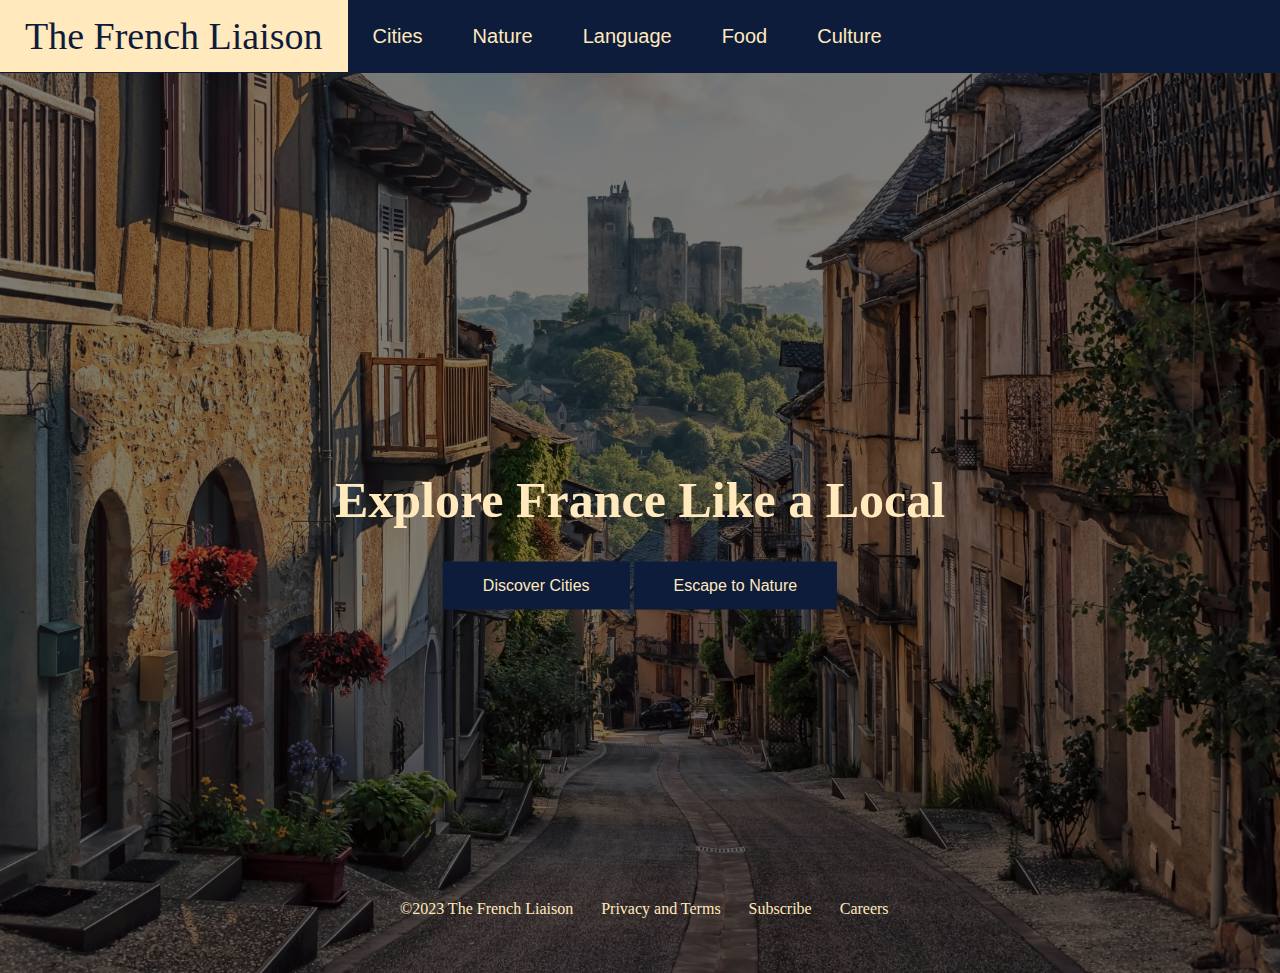
<file: index.html>
<!DOCTYPE html>
<html>
<head>
<meta name="viewport" content="width=device-width, initial-scale=1">
  <title>The French Liaison</title>
    <style>
      .topnav {
        overflow: hidden;
        background-color:#0E1C3C;
      }

      .topnav a {
        float: left;
        color: #FFE9BD;
        text-align: center;
        padding: 14px 25px;
        text-decoration: none;
        font-size: 20px;
      }


      .topnav a:hover {
        background-color: #FFE9BD;
        color:#0E1C3C ;
      }

      .topnav a.active {
        background-color: #0E1C3C;
        color: #FFE9BD;
      }

      body, html {
        height: 100%;
        margin: 0;
        font-family: Georgia, Times, 'Times New Roman', serif;
      }

      .hero-image {
        background-image: linear-gradient(rgba(0, 0, 0, 0.5), rgba(0, 0, 0, 0.5)), url("./assests/images/castlestreet.jpeg");
        height: 100%;
        background-position: center;
        background-repeat: no-repeat;
        background-size: cover;
        position: relative;
      }

      .hero-text {
        text-align: center;
        position: absolute;
        top: 50%;
        left: 50%;
        transform: translate(-50%, -50%);
        color: #FFE9BD;
      }

      .hero-text button {
        border: none;
        outline: 0;
        display: inline-block;
        padding: 15px 40px;
        color: #FFE9BD;
        background-color: #0E1C3C;
        text-align: center;
        cursor: pointer;
      }

      .hero-text button:hover {
        background-color: #FFE9BD;
        color: #0E1C3C;
      }

      .footer {
        text-align: center;
        position: absolute;
        display: inline-block;
        top: 100%;
        left: 25%;
        color: #FFE9BD;    
      }
  </style>
</head>
<body>
    <div class="topnav">
      <a class=".text-logo" style="font-size: 38px; font-family: Georgia, 'Times New Roman', Times, serif;" href="index.html">The French Liaison</a>
			<a href="cities.html" style="padding: 25px; font-family:  Verdana, Geneva, Tahoma, sans-serif;">Cities</a>
			<a href="nature.html" style="padding: 25px; font-family: Verdana, Geneva, Tahoma, sans-serif;">Nature</a>
			<a href="language.html"style= "padding: 25px; font-family: Verdana, Geneva, Tahoma, sans-serif;" >Language</a>
			<a href="food.html"style= "padding: 25px; font-family: Verdana, Geneva, Tahoma, sans-serif;" >Food</a>
			<a href="culture.html"style= "padding: 25px; font-family: Verdana, Geneva, Tahoma, sans-serif;" >Culture</a>
    </div>

<div class="hero-image">
  <div class="hero-text">
    <h1 style="font-size:50px">Explore France Like a Local</h1>
    <button href="/cities.html" style="font-size:16px"> Discover Cities</button>
    <button href="/nature.html" style="font-size:16px">Escape to Nature</button>
  </div>
</div>
  <footer class="footer" style="padding-left: 80px;" >©2023 The French Liaison &nbsp;&nbsp;&nbsp;&nbsp;&nbsp; Privacy and Terms &nbsp;&nbsp;&nbsp;&nbsp;&nbsp; Subscribe &nbsp;&nbsp;&nbsp;&nbsp;&nbsp; Careers</footer>  
</body>
</html>
</file>
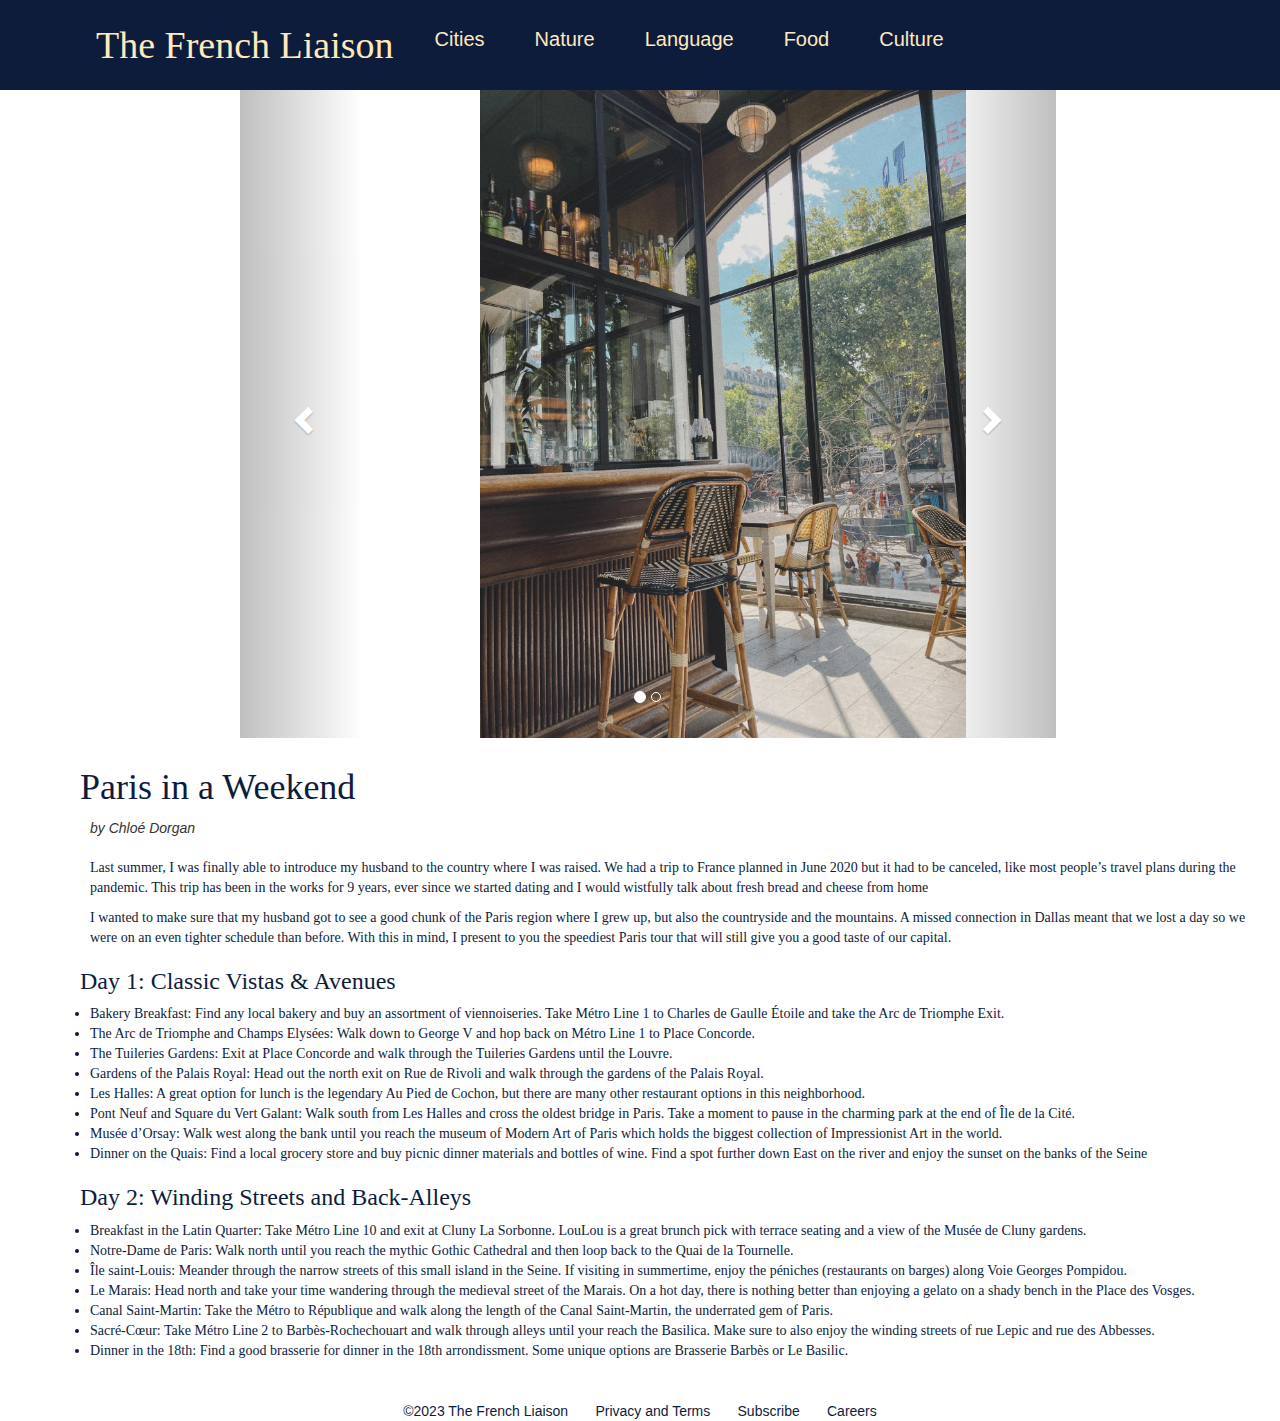
<file: cities.html>
<!DOCTYPE html>
<html>
	<head>
		<link rel="stylesheet" href="styles.css">
		<meta name="viewport" content="width=device-width, initial-scale=1"> 
		<style>
			div {
			  background-color: white;
			  padding-right: 30px;
			  padding-left: 80px;
			}

			.footer {
        text-align: center;
        padding-top: 30px;
		    top: 120%;
        left: 50%;
        color: #0E1C3C;    
      }

      .carousel-area {
        margin-left: 200px;
      }

      
      
			</style>
		<title>Cities</title>
        <link rel="stylesheet" href="https://maxcdn.bootstrapcdn.com/bootstrap/3.4.1/css/bootstrap.min.css" />
        <style>
          div.carousel-area {
            width: 70%;
            padding: 0px 40px 0px 40px;
          }
        </style>
	</head>
	<body>
		<div class="topnav">
      <a class=".text-logo" style="font-size: 38px; font-family: Georgia, 'Times New Roman', Times, serif;" href="index.html">The French Liaison</a>
			<a href="cities.html" style="padding: 25px; font-family:  Verdana, Geneva, Tahoma, sans-serif;">Cities</a>
			<a href="nature.html" style="padding: 25px; font-family: Verdana, Geneva, Tahoma, sans-serif;">Nature</a>
			<a href="language.html"style= "padding: 25px; font-family: Verdana, Geneva, Tahoma, sans-serif;" >Language</a>
			<a href="food.html"style= "padding: 25px; font-family: Verdana, Geneva, Tahoma, sans-serif;" >Food</a>
			<a href="culture.html"style= "padding: 25px; font-family: Verdana, Geneva, Tahoma, sans-serif;" >Culture</a>
		  </div>
	
	<body>
        <div class="carousel-area">
            <div id="myCarousel" class="carousel slide" data-ride="carousel">
              <!-- Indicators -->
              <ol class="carousel-indicators">
                <li data-target="#myCarousel" data-slide-to="0" class="active"></li>
                <!-- add more carousel indicators here -->
                <li data-target="#myCarousel" data-slide-to="1"></li>
              </ol>
      
              <!-- Wrapper for slides -->
              <div class="carousel-inner">
                <div class="item active">
                  <img src="./assests/images/cafe.JPG" alt="Cafe" style="width: 100%" />
                </div>
                <!-- add more carousel items here -->
                <div class="item">
                  <img src="./assests/images/stgermain.JPG" alt="StGermain" style="width: 100%" />
                </div>

                <div class="item">
                    <img src="./assests/images/cheese.JPG" alt="cheese" style="width: 100%" />
                  </div>
      
              </div>
      
              <!-- Left and right controls -->
              <a class="left carousel-control" href="#myCarousel" data-slide="prev">
                <span class="glyphicon glyphicon-chevron-left"></span>
                <span class="sr-only">Previous</span>
              </a>
              <a class="right carousel-control" href="#myCarousel" data-slide="next">
                <span class="glyphicon glyphicon-chevron-right"></span>
                <span class="sr-only">Next</span>
              </a>
            </div>
          </div>
      
          <script type="text/JavaScript" src="https://ajax.googleapis.com/ajax/libs/jquery/3.5.1/jquery.min.js"></script>
          <script type="text/JavaScript" src="https://maxcdn.bootstrapcdn.com/bootstrap/3.4.1/js/bootstrap.min.js"></script>
		<article>
	  	<div>
			
			<h1 style="padding-top: 10px; font-family: Georgia, 'Times New Roman', Times, serif; color:#0E1C3C"> Paris in a Weekend </h1> <i style="padding-left: 10px;"> by Chloé Dorgan</i> 
			<p style="padding-top: 20px; padding-left:10px;font-family: Georgia, 'Times New Roman', Times, serif; color:#0E1C3C">
                Last summer, I was finally able to introduce my husband to the country where I was raised. We had a trip to France planned in June 2020 but it had to be canceled, like most people’s travel plans during the pandemic. This trip has been in the works for 9 years, ever since we started dating and I would wistfully talk about fresh bread and cheese from home
			</p>
            <p style="padding-left:10px; font-family: Georgia, 'Times New Roman', Times, serif; color:#0E1C3C">
                I wanted to make sure that my husband got to see a good chunk of the Paris region where I grew up, but also the countryside and the mountains. A missed connection in Dallas meant that we lost a day so we were on an even tighter schedule than before. With this in mind, I present to you the speediest Paris tour that will still give you a good taste of our capital.				
            </p>
			<h3 style="font-family: Georgia, 'Times New Roman', Times, serif; color:#0E1C3C"> Day 1: Classic Vistas & Avenues</h3>
            <ul style="padding-left:10px; font-family: Georgia, 'Times New Roman', Times, serif; color:#0E1C3C">
                <li>Bakery Breakfast: 
                    Find any local bakery and buy an assortment of viennoiseries. Take Métro Line 1 to Charles de Gaulle Étoile and take the Arc de Triomphe Exit.
                </li>
                <li>The Arc de Triomphe and Champs Elysées: 
                    Walk down to George V and hop back on Métro Line 1 to Place Concorde.
                </li>
                <li>The Tuileries Gardens:
                    Exit at Place Concorde and walk through the Tuileries Gardens until the Louvre.
                </li>
                <li> Gardens of the Palais Royal:
                    Head out the north exit on Rue de Rivoli and walk through the gardens of the Palais Royal.
                </li>
                <li> Les Halles:
                A great option for lunch is the legendary Au Pied de Cochon, but there are many other restaurant options in this neighborhood.
                </li>
                <li>Pont Neuf and Square du Vert Galant:
                Walk south from Les Halles and cross the oldest bridge in Paris. Take a moment to pause in the charming park at the end of Île de la Cité.
                </li>
                <li>Musée d’Orsay:
                Walk west along the bank until you reach the museum of Modern Art of Paris which holds the biggest collection of Impressionist Art in the world.
                </li>
                <li>Dinner on the Quais:
                Find a local grocery store and buy picnic dinner materials and bottles of wine. Find a spot further down East on the river and enjoy the sunset on the banks of the Seine
                </li>
            </ul>
      <h3 style="font-family: Georgia, 'Times New Roman', Times, serif; color:#0E1C3C">Day 2: Winding Streets and Back-Alleys</h3>
            <ul style="padding-left:10px; font-family: Georgia, 'Times New Roman', Times, serif; color:#0E1C3C">
                <li>Breakfast in the Latin Quarter:
                    Take Métro Line 10 and exit at Cluny La Sorbonne. LouLou is a great brunch pick with terrace seating and a view of the Musée de Cluny gardens.
                </li>
                <li>Notre-Dame de Paris:
                    Walk north until you reach the mythic Gothic Cathedral and then loop back to the Quai de la Tournelle.
                </li>
                <li>Île saint-Louis: 
                    Meander through the narrow streets of this small island in the Seine. If visiting in summertime, enjoy the péniches (restaurants on barges) along Voie Georges Pompidou.
                </li>
                <li> Le Marais:
                    Head north and take your time wandering through the medieval street of the Marais. On a hot day, there is nothing better than enjoying a gelato on a shady bench in the Place des Vosges.
                </li>
                <li> Canal Saint-Martin:
                    Take the Métro to République and walk along the length of the Canal Saint-Martin, the underrated gem of Paris.
                </li>
                <li>Sacré-Cœur:
                    Take Métro Line 2 to Barbès-Rochechouart and walk through alleys until your reach the Basilica. Make sure to also enjoy the winding streets of rue Lepic and rue des Abbesses.
                </li>
                <li>Dinner in the 18th:
                    Find a good brasserie for dinner in the 18th arrondissment. Some unique options are Brasserie Barbès or Le Basilic.
                </li>
            </ul>
        </div>
		  <footer class="footer"> ©2023 The French Liaison &nbsp;&nbsp;&nbsp;&nbsp;&nbsp; Privacy and Terms &nbsp;&nbsp;&nbsp;&nbsp;&nbsp; Subscribe &nbsp;&nbsp;&nbsp;&nbsp;&nbsp; Careers</footer>
		</body>
</html>
</file>
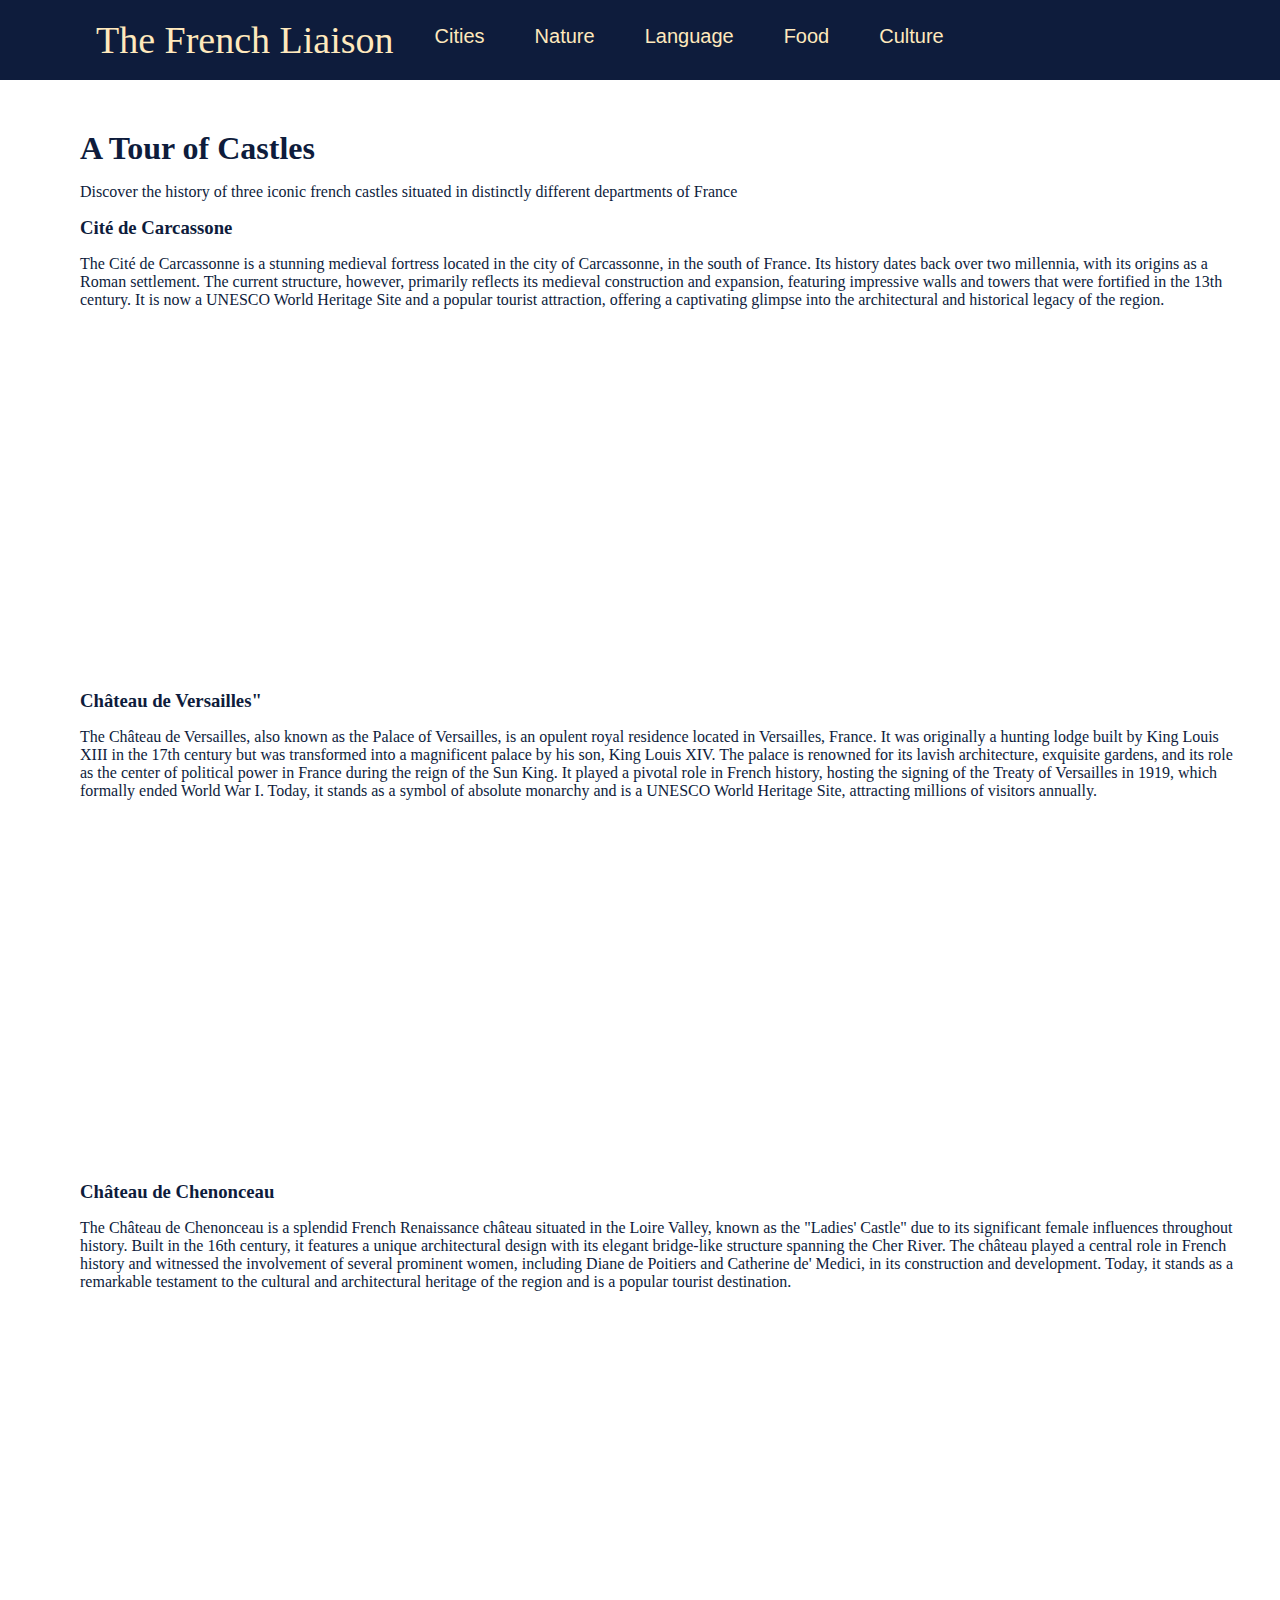
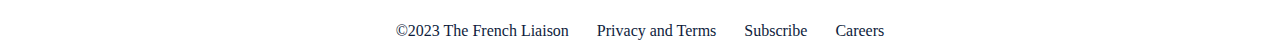
<file: culture.html>
<!DOCTYPE html>
<html>
	<head>
		<link rel="stylesheet" href="styles.css">
		<meta name="viewport" content="width=device-width, initial-scale=1"> 
		<style>
			div {
			  background-color: white;
			  padding-right: 30px;
			  padding-left: 80px;
			}
			
			.footer {
        text-align: center;
		top: 120%;
        left: 50%;
        color: #0E1C3C;    
      }

	  .flex-container {
      display: flex;
      flex-wrap: wrap;
      flex-direction: row;
      justify-content: space-evenly;
      padding: 0;
    }
			</style>
		<title>Culture</title>
	</head>
	<body>
		<div class="topnav">
			<a class=".text-logo" style="font-size: 38px;" href="index.html">The French Liaison</a>
			<a href="cities.html" style="padding: 25px; font-family:  Verdana, Geneva, Tahoma, sans-serif;">Cities</a>
			<a href="nature.html" style="padding: 25px; font-family: Verdana, Geneva, Tahoma, sans-serif;">Nature</a>
			<a href="language.html"style= "padding: 25px; font-family: Verdana, Geneva, Tahoma, sans-serif;" >Language</a>
			<a href="food.html"style= "padding: 25px; font-family: Verdana, Geneva, Tahoma, sans-serif;" >Food</a>
			<a href="culture.html"style= "padding: 25px; font-family: Verdana, Geneva, Tahoma, sans-serif;" >Culture</a>
		  </div>
	
	<body>
	  	<div>
			
			<h1 style="padding-top: 50px;"> A Tour of Castles </h1>
			<p>
				Discover the history of three iconic french castles situated in distinctly different departments of France
			</p>
			<h3>Cité de Carcassone</h3>
			<p>
            The Cité de Carcassonne is a stunning medieval fortress located in the city of Carcassonne, in the south of France. Its history dates back over two millennia, with its origins as a Roman settlement. The current structure, however, primarily reflects its medieval construction and expansion, featuring impressive walls and towers that were fortified in the 13th century.
            It is now a UNESCO World Heritage Site and a popular tourist attraction, offering a captivating glimpse into the architectural and historical legacy of the region.
			</p>
			<section>
				<div class="flex-container">
					<iframe width="560" height="315" src="https://www.youtube.com/embed/TRRmNfVMLYU?si=D_hqv0_h-BTpNhvd" title="YouTube video player" frameborder="0" allow="accelerometer; autoplay; clipboard-write; encrypted-media; gyroscope; picture-in-picture; web-share" allowfullscreen></iframe>
				</div>
			</section>

			<h3 style="padding-top: 50px;">Château de Versailles" </h3>
            <p>The Château de Versailles, also known as the Palace of Versailles, is an opulent royal residence located in Versailles, France. It was originally a hunting lodge built by King Louis XIII in the 17th century but was transformed into a magnificent palace by his son, King Louis XIV. 
                The palace is renowned for its lavish architecture, exquisite gardens, and its role as the center of political power in France during the reign of the Sun King. It played a pivotal role in French history, hosting the signing of the Treaty of Versailles in 1919, which formally ended World War I. Today, it stands as a symbol of absolute monarchy and is a UNESCO World Heritage Site, attracting millions of visitors annually.
            </p>
			<section>
				<div class="flex-container">
				  <iframe width="560" height="315" src="https://www.youtube.com/embed/X235vpOToVU?si=hDFQ7xCCMxe8p2ke" 
				  title="YouTube video player" frameborder="0" 
				  allow="accelerometer; autoplay; clipboard-write; encrypted-media; gyroscope; picture-in-picture; web-share" 
				  allowfullscreen></iframe>
				</div>
			</section>

            <h3 style="padding-top: 50px;"> Château de Chenonceau </h3>
            <p> The Château de Chenonceau is a splendid French Renaissance château situated in the Loire Valley, known as the "Ladies' Castle" due to its significant female influences throughout history. Built in the 16th century, it features a unique architectural design with its elegant bridge-like structure spanning the Cher River. 
                The château played a central role in French history and witnessed the involvement of several prominent women, including Diane de Poitiers and Catherine de' Medici, in its construction and development. Today, it stands as a remarkable testament to the cultural and architectural heritage of the region and is a popular tourist destination.
            </p>
			<section>
				<div class="flex-container">
					<iframe width="560" height="315" src="https://www.youtube.com/embed/ze0YKK5ODm0?si=Ll3MKsWM6ZbjQq1b" title="YouTube video player" frameborder="0" allow="accelerometer; autoplay; clipboard-write; encrypted-media; gyroscope; picture-in-picture; web-share" allowfullscreen></iframe>
			</section>

	 	</div>
		  <footer class="footer"> ©2023 The French Liaison &nbsp;&nbsp;&nbsp;&nbsp;&nbsp; Privacy and Terms &nbsp;&nbsp;&nbsp;&nbsp;&nbsp; Subscribe &nbsp;&nbsp;&nbsp;&nbsp;&nbsp; Careers</footer>
		</body>
</html>
</file>
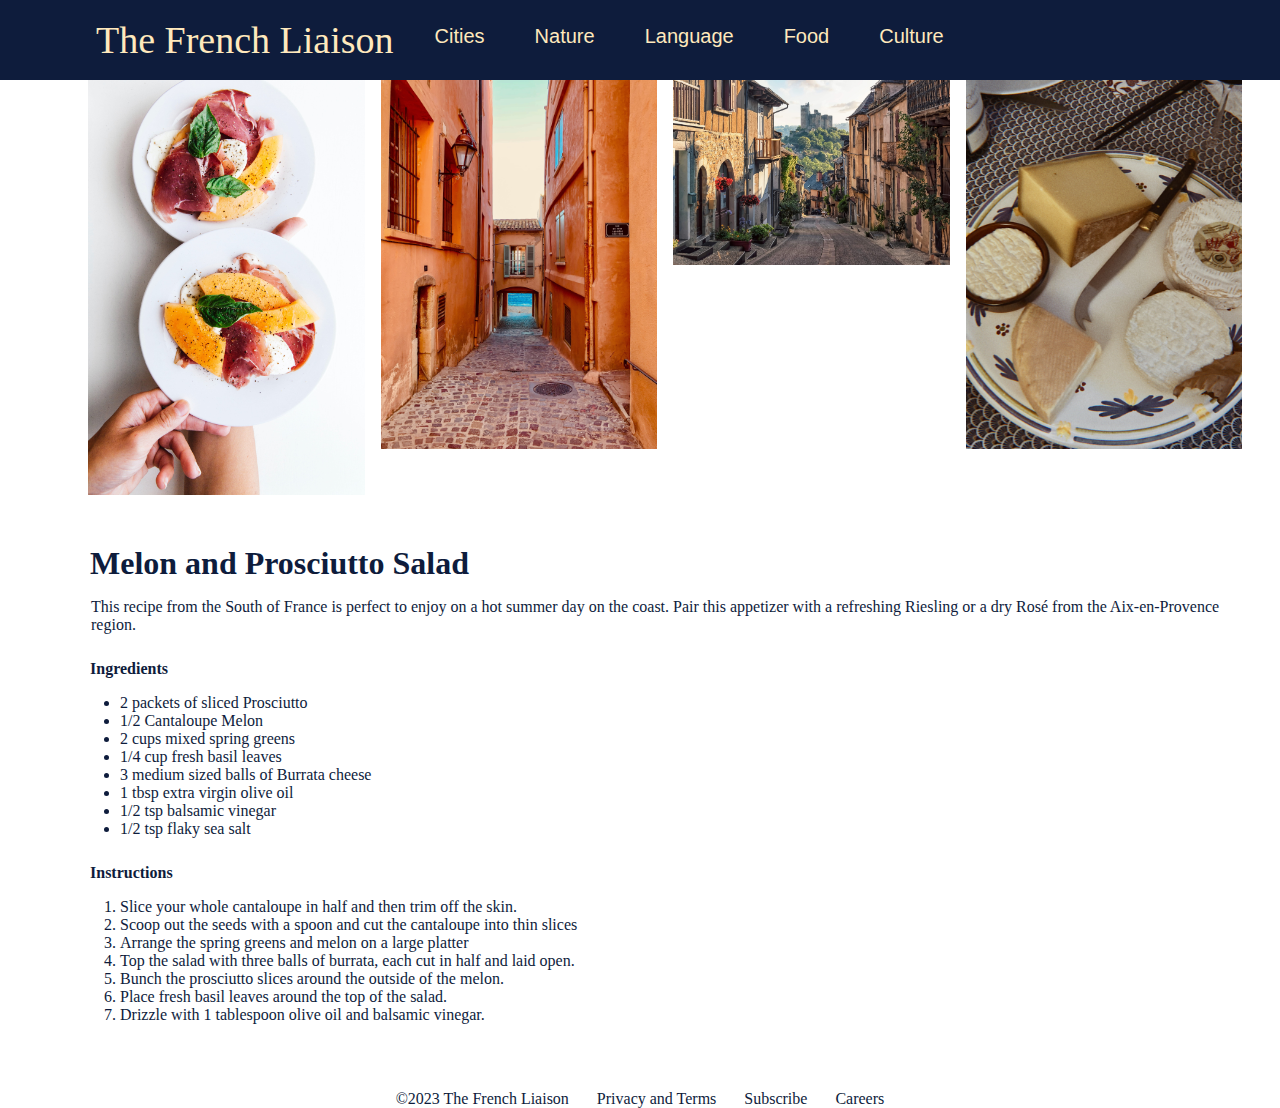
<file: food.html>
<!DOCTYPE html>
<html>
    <head> 
            <meta name="viewport" content="width=device-width, initial-scale=1">
            <link rel="stylesheet" href="styles.css">
            <style>

                    div {
                        background-color: white;
                        padding-right: 30px;
                        padding-left: 80px;
                        }
                        .footer {
                    text-align: center;
                    top: 120%;
                    left: 50%;
                    color: #0E1C3C;    
                }

            * {
            box-sizing: border-box;
            }

            .row > .column {
            padding: 0 8px;
            }

            .row:after {
            content: "";
            display: table;
            clear: both;
            }

            .column {
            float: left;
            width: 25%;
            }

            /* The Modal (background) */
            .modal {
            display: none;
            position: fixed;
            z-index: 1;
            padding-top: 100px;
            left: 0;
            top: 0;
            width: 100%;
            height: 100%;
            overflow: auto;
            background-color: black;
            }

            /* Modal Content */
            .modal-content {
            position: relative;
            background-color: #fefefe;
            margin: auto;
            padding: 0;
            width: 90%;
            max-width: 1200px;
            }

            /* The Close Button */
            .close {
            color: white;
            position: absolute;
            top: 10px;
            right: 25px;
            font-size: 35px;
            font-weight: bold;
            }

            .close:hover,
            .close:focus {
            color: #999;
            text-decoration: none;
            cursor: pointer;
            }

            .mySlides {
            display: none;
            }

            .cursor {
            cursor: pointer;
            }

            /* Next & previous buttons */
            .prev,
            .next {
            cursor: pointer;
            position: absolute;
            top: 50%;
            width: auto;
            padding: 16px;
            margin-top: -50px;
            color: white;
            font-weight: bold;
            font-size: 20px;
            transition: 0.6s ease;
            border-radius: 0 3px 3px 0;
            user-select: none;
            -webkit-user-select: none;
            }

            /* Position the "next button" to the right */
            .next {
            right: 0;
            border-radius: 3px 0 0 3px;
            }

            /* On hover, add a black background color with a little bit see-through */
            .prev:hover,
            .next:hover {
            background-color: rgba(0, 0, 0, 0.8);
            }

            /* Number text (1/3 etc) */
            .numbertext {
            color: #f2f2f2;
            font-size: 12px;
            padding: 8px 12px;
            position: absolute;
            top: 0;
            }

            img {
            margin-bottom: -4px;
            }

            .caption-container {
            text-align: center;
            background-color: black;
            padding: 2px 16px;
            color: white;
            }

            .demo {
            opacity: 0.6;
            }

            .active,
            .demo:hover {
            opacity: 1;
            }

            img.hover-shadow {
            transition: 0.3s;
            }

            .hover-shadow:hover {
            box-shadow: 0 4px 8px 0 rgba(0, 0, 0, 0.2), 0 6px 20px 0 rgba(0, 0, 0, 0.19);
            }

			.footer {
        text-align: center;
		top: 120%;
        left: 50%;
        color: #0E1C3C;    
      }
            </style>
            		<title>Food</title>
</head>

<body>
    <div class="topnav">
      <a class=".text-logo" style="font-size: 38px; font-family: Georgia, 'Times New Roman', Times, serif;" href="index.html">The French Liaison</a>
      <a href="cities.html" style="padding: 25px; font-family:  Verdana, Geneva, Tahoma, sans-serif;">Cities</a>
			<a href="nature.html" style="padding: 25px; font-family: Verdana, Geneva, Tahoma, sans-serif;">Nature</a>
			<a href="language.html"style= "padding: 25px; font-family: Verdana, Geneva, Tahoma, sans-serif;" >Language</a>
			<a href="food.html"style= "padding: 25px; font-family: Verdana, Geneva, Tahoma, sans-serif;" >Food</a>
			<a href="culture.html"style= "padding: 25px; font-family: Verdana, Geneva, Tahoma, sans-serif;" >Culture</a>
      </div>

<div class="row">
  <div class="column">
    <img src="./assests/images/melon.jpg" style="width:100%" onclick="openModal();currentSlide(1)" class="hover-shadow cursor">
  </div>
  <div class="column">
    <img src="./assests/images/southoffrance.jpg" style="width:100%" onclick="openModal();currentSlide(2)" class="hover-shadow cursor">
  </div>
  <div class="column">
    <img src="./assests/images/castlestreet.jpeg" style="width:100%" onclick="openModal();currentSlide(3)" class="hover-shadow cursor">
  </div>
  <div class="column">
    <img src="./assests/images/cheese.JPG" style="width:100%" onclick="openModal();currentSlide(4)" class="hover-shadow cursor">
  </div>
</div>

<div id="myModal" class="modal">
  <span class="close cursor" onclick="closeModal()">&times;</span>
  <div class="modal-content">

    <div class="mySlides">
      <div class="numbertext">1 / 4</div>
      <img src="./assests/images/melon.jpg" style="width:100%">
    </div>

    <div class="mySlides">
      <div class="numbertext">2 / 4</div>
      <img src="./assests/images/southoffrance.jpg" style="width:100%">
    </div>

    <div class="mySlides">
      <div class="numbertext">3 / 4</div>
      <img src="./assests/images/castlestreet.jpeg" style="width:100%">
    </div>
    
    <div class="mySlides">
      <div class="numbertext">4 / 4</div>
      <img src="./assests/images/cheese.JPG" style="width:100%">
    </div>
    
    <a class="prev" onclick="plusSlides(-1)">&#10094;</a>
    <a class="next" onclick="plusSlides(1)">&#10095;</a>

    <div class="caption-container">
      <p id="caption"></p>
    </div>


    <div class="column">
      <img class="demo cursor" src="./assests/images/melon.jpg" style="width:100%" onclick="currentSlide(1)" alt="Melon and Prosciutto">
    </div>
    <div class="column">
      <img class="demo cursor" src="./assests/images/southoffrance.jpg" style="width:100%" onclick="currentSlide(2)" alt="South of France">
    </div>
    <div class="column">
      <img class="demo cursor" src="./assests/images/castlestreet.jpeg" style="width:100%" onclick="currentSlide(3)" alt="French Medieval Castle">
    </div>
    <div class="column">
      <img class="demo cursor" src="./assests/images/cheese.JPG" style="width:50%" onclick="currentSlide(4)" alt="Cheese Platter">
    </div>
  </div>
</div>

<div>
    <h1 style="padding-top: 50px;padding-left:10px">Melon and Prosciutto Salad</h1>
    <p style="padding-left:11px">
        This recipe from the South of France is perfect to enjoy on a hot summer day on the coast. Pair this appetizer with a refreshing Riesling or a dry Rosé from the Aix-en-Provence region.
    </p>
    <h4 style="padding-top: 10px;padding-left:10px"> Ingredients</h4>
    <ul>
        <li>2 packets of sliced Prosciutto</li>
        <li>1/2 Cantaloupe Melon</li>
        <li>2 cups mixed spring greens</li>
        <li>1/4 cup fresh basil leaves</li>
        <li>3 medium sized balls of Burrata cheese</li>
        <li>1 tbsp extra virgin olive oil</li>
        <li>1/2 tsp balsamic vinegar</li>
        <li>1/2 tsp flaky sea salt</li>
      </ul>
    <h4 style="padding-top: 10px;padding-left:10px"> Instructions</h4>
    <ol type="1">
        <li>Slice your whole cantaloupe in half and then trim off the skin.</li>
        <li>Scoop out the seeds with a spoon and cut the cantaloupe into thin slices</li>
        <li>Arrange the spring greens and melon on a large platter</li>
        <li>Top the salad with three balls of burrata, each cut in half and laid open.</li>
        <li>Bunch the prosciutto slices around the outside of the melon.</li>
        <li>Place fresh basil leaves around the top of the salad.</li>
        <li>Drizzle with 1 tablespoon olive oil and balsamic vinegar.</li>
      </ol>
</div>

<footer class="footer" style="padding-top:50px"> ©2023 The French Liaison &nbsp;&nbsp;&nbsp;&nbsp;&nbsp; Privacy and Terms &nbsp;&nbsp;&nbsp;&nbsp;&nbsp; Subscribe &nbsp;&nbsp;&nbsp;&nbsp;&nbsp; Careers</footer>

<script>
function openModal() {
  document.getElementById("myModal").style.display = "block";
}

function closeModal() {
  document.getElementById("myModal").style.display = "none";
}

var slideIndex = 1;
showSlides(slideIndex);

function plusSlides(n) {
  showSlides(slideIndex += n);
}

function currentSlide(n) {
  showSlides(slideIndex = n);
}

function showSlides(n) {
  var i;
  var slides = document.getElementsByClassName("mySlides");
  var dots = document.getElementsByClassName("demo");
  var captionText = document.getElementById("caption");
  if (n > slides.length) {slideIndex = 1}
  if (n < 1) {slideIndex = slides.length}
  for (i = 0; i < slides.length; i++) {
      slides[i].style.display = "none";
  }
  for (i = 0; i < dots.length; i++) {
      dots[i].className = dots[i].className.replace(" active", "");
  }
  slides[slideIndex-1].style.display = "block";
  dots[slideIndex-1].className += " active";
  captionText.innerHTML = dots[slideIndex-1].alt;
}
</script>
    
</body>
</html>
</file>
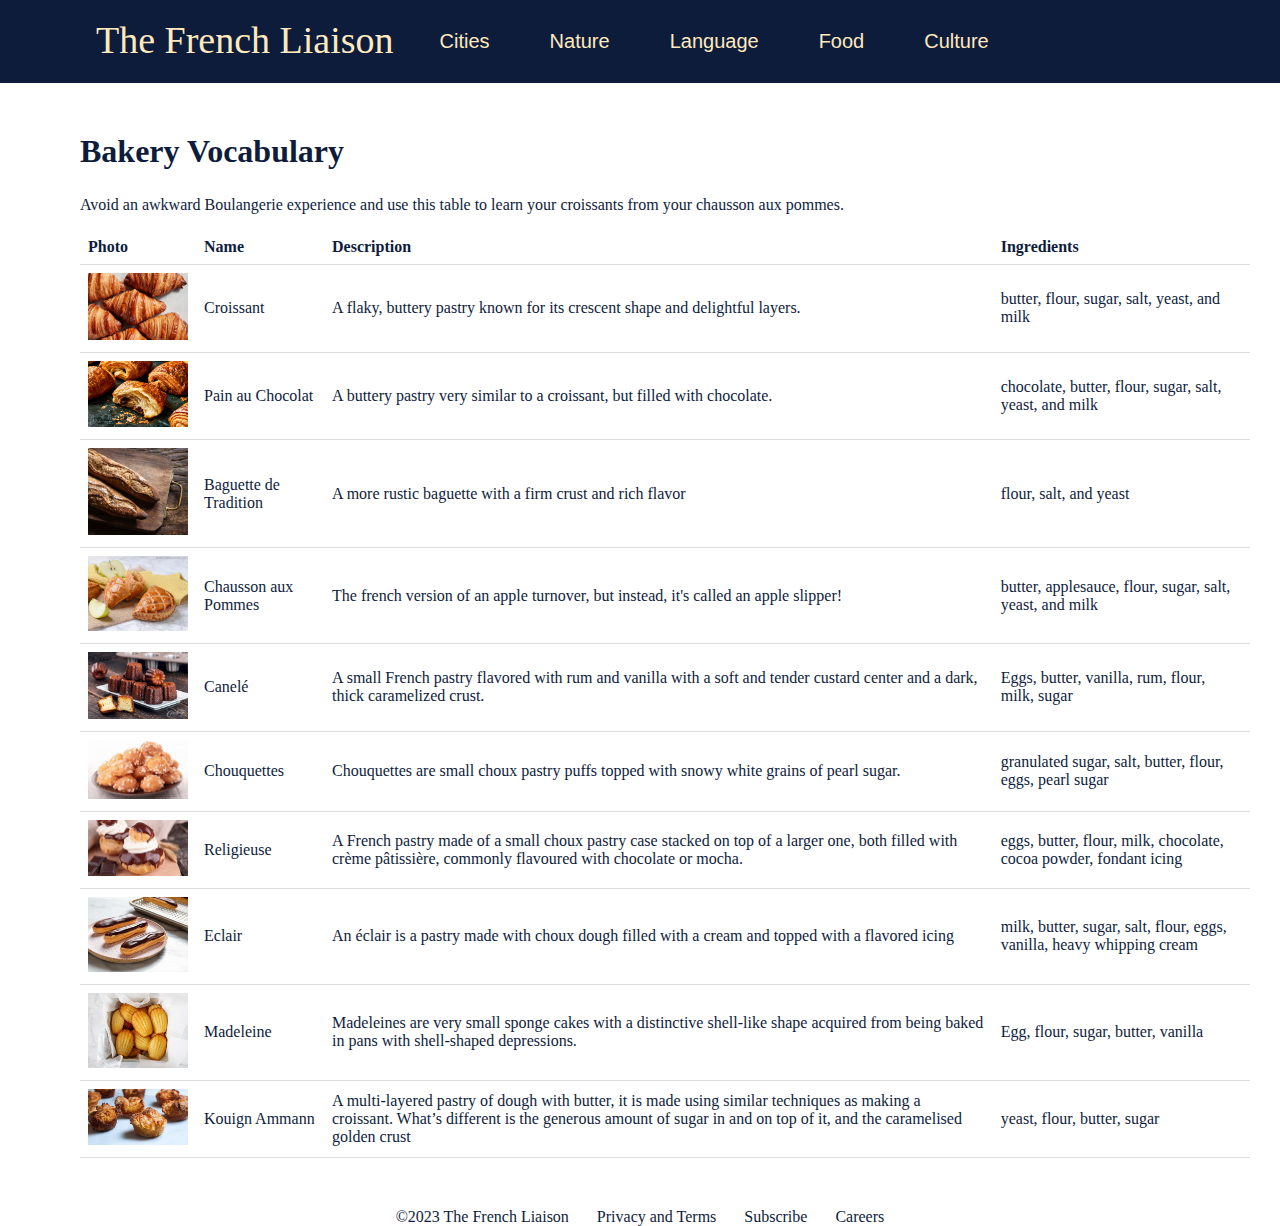
<file: language.html>
<!DOCTYPE html>
<html>
	<head>
		<link rel="stylesheet" href="styles.css">
		<meta name="viewport" content="width=device-width, initial-scale=1"> 
		<style>
			div {
			  background-color: white;
			  padding-right: 30px;
			  padding-left: 80px;
			}
      
			.footer {
        text-align: center;
		top: 120%;
        left: 50%;
        color: #0E1C3C;    
      }
      table {
  border-collapse: collapse;
  width: 100%;
}

th, td {
  padding: 8px;
  text-align: left;
  border-bottom: 1px solid #ddd;
}


			</style>
		<title>Language</title>
	</head>
	<body>
		<div class="topnav">
			<a class=".text-logo" style="font-size: 38px; font-family: Georgia, 'Times New Roman', Times, serif;" href="index.html">The French Liaison</a>
			<a href="/cities.html" style="padding: 30px; font-family:  Verdana, Geneva, Tahoma, sans-serif;">Cities</a>
			<a href="/nature.html" style="padding: 30px; font-family: Verdana, Geneva, Tahoma, sans-serif;">Nature</a>
			<a href="/language.html"style= "padding: 30px; font-family: Verdana, Geneva, Tahoma, sans-serif;" >Language</a>
			<a href="/food.html"style= "padding: 30px; font-family: Verdana, Geneva, Tahoma, sans-serif;" >Food</a>
			<a href="/culture.html"style= "padding: 30px; font-family: Verdana, Geneva, Tahoma, sans-serif;" >Culture</a>
		  </div>
	
	<body>
	  	<div>
			
			<h1 style="padding-top: 50px;"> Bakery Vocabulary </h1>
			<p style="padding-top:10px">
                Avoid an awkward Boulangerie experience and use this table to learn your croissants from your chausson aux pommes.
            </p>

            <table>
                <tr>
                  <th>Photo</th>
                  <th>Name</th>
                  <th>Description</th>
                  <th>Ingredients</th>
                </tr>
                <tr>
                  <td><img src="./assests/images/croissant.jpg" width="100"></td>
                  <td>Croissant</td>
                  <td>A flaky, buttery pastry known for its crescent shape and delightful layers.</td>
                  <td>butter, flour, sugar, salt, yeast, and milk</td>
                </tr>
                <tr>
                  <td><img src="./assests/images/painauchocolat.jpg" width="100"></td>
                  <td>Pain au Chocolat</td>
                  <td>A buttery pastry very similar to a croissant, but filled with chocolate.</td>
                  <td>chocolate, butter, flour, sugar, salt, yeast, and milk</td>
                </tr>
                <tr>
                  <td><img src="./assests/images/baguette.jpg" width="100"></td>
                  <td>Baguette de Tradition</td>
                  <td>A more rustic baguette with a firm crust and rich flavor</td>
                  <td>flour, salt, and yeast</td>
                </tr>
                <tr>
                  <td><img src="./assests/images/chaussonauxpommes.jpg" width="100"></td>
                  <td>Chausson aux Pommes</td>
                  <td>The french version of an apple turnover, but instead, it's called an apple slipper!</td>
                  <td>butter, applesauce, flour, sugar, salt, yeast, and milk</td>
                </tr>

                <tr>
                    <td><img src="./assests/images/canele.jpg" width="100"></td>
                    <td>Canelé</td>
                    <td>A small French pastry flavored with rum and vanilla with a soft and tender custard center and a dark, thick caramelized crust.</td>
                    <td>Eggs, butter, vanilla, rum, flour, milk, sugar</td>
                  </tr>

                  <tr>
                    <td><img src="./assests/images/chouquettes.png" width="100"></td>
                    <td>Chouquettes</td>
                    <td>Chouquettes are small choux pastry puffs topped with snowy white grains of pearl sugar.</td>
                    <td>granulated sugar, salt, butter, flour, eggs, pearl sugar</td>
                  </tr>

                  <tr>
                    <td><img src="./assests/images/religieuse.jpg" width="100"></td>
                    <td>Religieuse</td>
                    <td>A French pastry made of a small choux pastry case stacked on top of a larger one, both filled with crème pâtissière, commonly flavoured with chocolate or mocha.</td>
                    <td>eggs, butter, flour, milk, chocolate, cocoa powder, fondant icing</td>
                  </tr>

                  <tr>
                    <td><img src="./assests/images/eclair.jpg" width="100"></td>
                    <td>Eclair</td>
                    <td>An éclair is a pastry made with choux dough filled with a cream and topped with a flavored icing</td>
                    <td>milk, butter, sugar, salt, flour, eggs, vanilla, heavy whipping cream</td>
                  </tr>

                  <tr>
                    <td><img src="./assests/images/madeleine.jpg" width="100"></td>
                    <td>Madeleine</td>
                    <td>Madeleines are very small sponge cakes with a distinctive shell-like shape acquired from being baked in pans with shell-shaped depressions.</td>
                    <td>Egg, flour, sugar, butter, vanilla</td>
                  </tr>
                  
                  <tr>
                    <td><img src="./assests/images/kg.jpg" width="100"></td>
                    <td>Kouign Ammann</td>
                    <td>A multi-layered pastry of dough with butter, it is made using similar techniques as making a croissant. What’s different is the generous amount of sugar in and on top of it, and the caramelised golden crust</td>
                    <td>yeast, flour, butter, sugar</td>
                  </tr>

              </table>
              

	 	 </div>
		  <footer class="footer" style="padding-top:50px"> ©2023 The French Liaison &nbsp;&nbsp;&nbsp;&nbsp;&nbsp; Privacy and Terms &nbsp;&nbsp;&nbsp;&nbsp;&nbsp; Subscribe &nbsp;&nbsp;&nbsp;&nbsp;&nbsp; Careers</footer>
		</body>
</html>
</file>
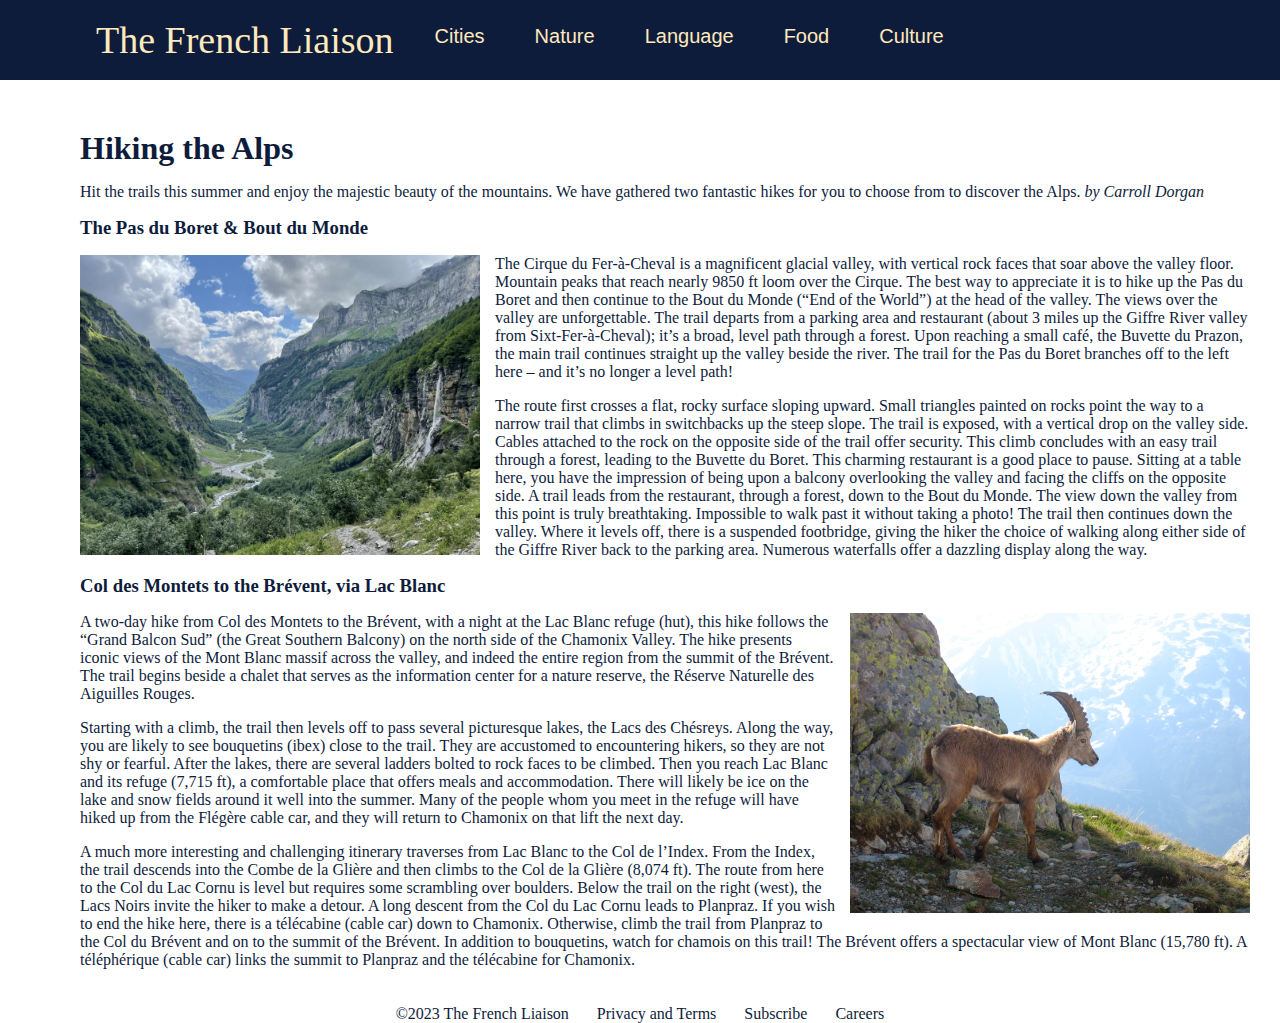
<file: nature.html>
<!DOCTYPE html>
<html>
	<head>
		<link rel="stylesheet" href="styles.css">
		<meta name="viewport" content="width=device-width, initial-scale=1"> 
		<style>
			div {
			  background-color: white;
			  padding-right: 30px;
			  padding-left: 80px;
			}
			.footer {
        text-align: center;
		padding-top: 20px;
		top: 120%;
        left: 50%;
        color: #0E1C3C;    
      }

			</style>
		<title>Nature</title>
	</head>
	<body>
		<div class="topnav">
			<a class=".text-logo" style="font-size: 38px; font-family: Georgia, 'Times New Roman', Times, serif;" href="index.html">The French Liaison</a>
			<a href="cities.html" style="padding: 25px; font-family:  Verdana, Geneva, Tahoma, sans-serif;">Cities</a>
			<a href="nature.html" style="padding: 25px; font-family: Verdana, Geneva, Tahoma, sans-serif;">Nature</a>
			<a href="language.html"style= "padding: 25px; font-family: Verdana, Geneva, Tahoma, sans-serif;" >Language</a>
			<a href="food.html"style= "padding: 25px; font-family: Verdana, Geneva, Tahoma, sans-serif;" >Food</a>
			<a href="culture.html"style= "padding: 25px; font-family: Verdana, Geneva, Tahoma, sans-serif;" >Culture</a>
		  </div>
	
	<body>
		<article>
	  	<div>
			
			<h1 style="padding-top: 50px;"> Hiking the Alps </h1>
			<p>
				Hit the trails this summer and enjoy the majestic beauty of the mountains. We have gathered two fantastic hikes for you to choose from to discover the Alps. 
				<i>by Carroll Dorgan</i> 
			</p>
			<h3>The Pas du Boret & Bout du Monde</h3>
			<p>
		  <img style="float: left; max-width: 400px; padding-right: 15px; padding-bottom: 10px;"
			src="./assests/images/010 copy-min.jpeg" alt="MountainValley" />    
				The Cirque du Fer-à-Cheval is a magnificent glacial valley, with vertical rock faces that soar above the valley floor. Mountain peaks that reach nearly 9850 ft loom over the Cirque. The best way to appreciate it is to hike up the Pas du Boret and then continue to the Bout du Monde (“End of the World”) at the head of the valley. The views over the valley are unforgettable. 
				The trail departs from a parking area and restaurant (about 3 miles up the Giffre River valley from Sixt-Fer-à-Cheval); it’s a broad, level path through a forest. Upon reaching a small café, the Buvette du Prazon, the main trail continues straight up the valley beside the river. The trail for the Pas du Boret branches off to the left here – and it’s no longer a level path! 
			</p>
			<p> 
				The route first crosses a flat, rocky surface sloping upward. Small triangles painted on rocks point the way to a narrow trail that climbs in switchbacks up the steep slope. The trail is exposed, with a vertical drop on the valley side. Cables attached to the rock on the opposite side of the trail offer security. This climb concludes with an easy trail through a forest, leading to the Buvette du Boret.
				This charming restaurant is a good place to pause. Sitting at a table here, you have the impression of being upon a balcony overlooking the valley and facing the cliffs on the opposite side. A trail leads from the restaurant, through a forest, down to the Bout du Monde. The view down the valley from this point is truly breathtaking. Impossible to walk past it without taking a photo! The trail then continues down the valley. Where it levels off, there is a suspended footbridge, giving the hiker the choice of walking along either side of the Giffre River back to the parking area. Numerous waterfalls offer a dazzling display along the way.
			</p>
			<h3> Col des Montets to the Brévent, via Lac Blanc </h3>
			<p>
		  <img style="float: right; max-width: 400px; padding-left: 15px;
		padding-bottom: 20px;" src="./assests/images/019 copy-min.JPG" alt="Bouquetin" />
			<p>
				A two-day hike from Col des Montets to the Brévent, with a night at the Lac Blanc refuge (hut), this hike follows the “Grand Balcon Sud” (the Great Southern Balcony) on the north side of the Chamonix Valley. The hike presents iconic views of the Mont Blanc massif across the valley, and indeed the entire region from the summit 
				of the Brévent. The trail begins beside a chalet that serves as the information center for a nature reserve, the Réserve Naturelle des Aiguilles Rouges. 
			</p>
			<p> 
				Starting with a climb, the trail then levels off to pass several picturesque lakes, the Lacs des Chésreys. Along the way, you are likely to see bouquetins (ibex) close to the trail. They are accustomed to encountering hikers, so they are not shy or fearful. After the lakes, there are several ladders bolted to rock faces to be climbed. Then you reach Lac Blanc and its refuge (7,715 ft), a comfortable place that offers meals and accommodation. There will likely be ice on the lake and snow fields around it well into the summer.
				Many of the people whom you meet in the refuge will have hiked up from the Flégère cable car, and they will return to Chamonix on that lift the next day. 
			</p>
		<p>
			A much more interesting and challenging itinerary traverses from Lac Blanc to the Col de l’Index. From the Index, the trail descends into the Combe de la Glière and then climbs to the Col de la Glière (8,074 ft). The route from here to the Col du Lac Cornu is level but requires some scrambling over boulders. Below the trail on the right (west), the Lacs Noirs invite the hiker to make a detour. A long descent from the Col du Lac Cornu leads to Planpraz. If you wish to end the hike here, there is a télécabine (cable car) down to Chamonix. Otherwise, climb the trail from Planpraz to the Col du Brévent and on to the summit of the Brévent. In addition to bouquetins, watch for chamois on this trail! The Brévent offers a spectacular view of Mont Blanc (15,780 ft). A téléphérique (cable car) links the summit to Planpraz and the télécabine for Chamonix.
		</p>
	 	 </div>
		  <footer class="footer"> ©2023 The French Liaison &nbsp;&nbsp;&nbsp;&nbsp;&nbsp; Privacy and Terms &nbsp;&nbsp;&nbsp;&nbsp;&nbsp; Subscribe &nbsp;&nbsp;&nbsp;&nbsp;&nbsp; Careers</footer>
		</body>
</html>
</file>
<file: styles.css>
.topnav {
    overflow: hidden;
    background-color: #0E1C3C;
    }

    .topnav a {
    float: left;
    color: #FFE9BD;
    text-align: center;
    padding: 18px 16px;
    text-decoration: none;
    font-size: 20px;
    }

    .topnav a:hover {
    background-color: #FFE9BD;
    color: #0E1C3C;
    }

    .text-logo {
    background-color: #0E1C3C;
    color: #FFE9BD;
    font-size: 20px;
    }

    body, html {
    height: 100%;
    margin: 0;
    font-family: Georgia, Times, 'Times New Roman', serif;
    color:#0E1C3C
    }

    h1, html {
    height: 100%;
    margin: 0;
    font-family: Georgia, Times, 'Times New Roman', serif;
    color:#0E1C3C
    }

    h2, html {
        height: 100%;
        margin: 0;
        font-family: Georgia, Times, 'Times New Roman', serif;
        color:#0E1C3C
        }

    h3, html {
        height: 100%;
        margin: 0;
        font-family: Georgia, Times, 'Times New Roman', serif;
        color:#0E1C3C
        }

     h4, html {
            height: 100%;
            margin: 0;
            font-family: Georgia, Times, 'Times New Roman', serif;
            color:#0E1C3C
            }
</file>
